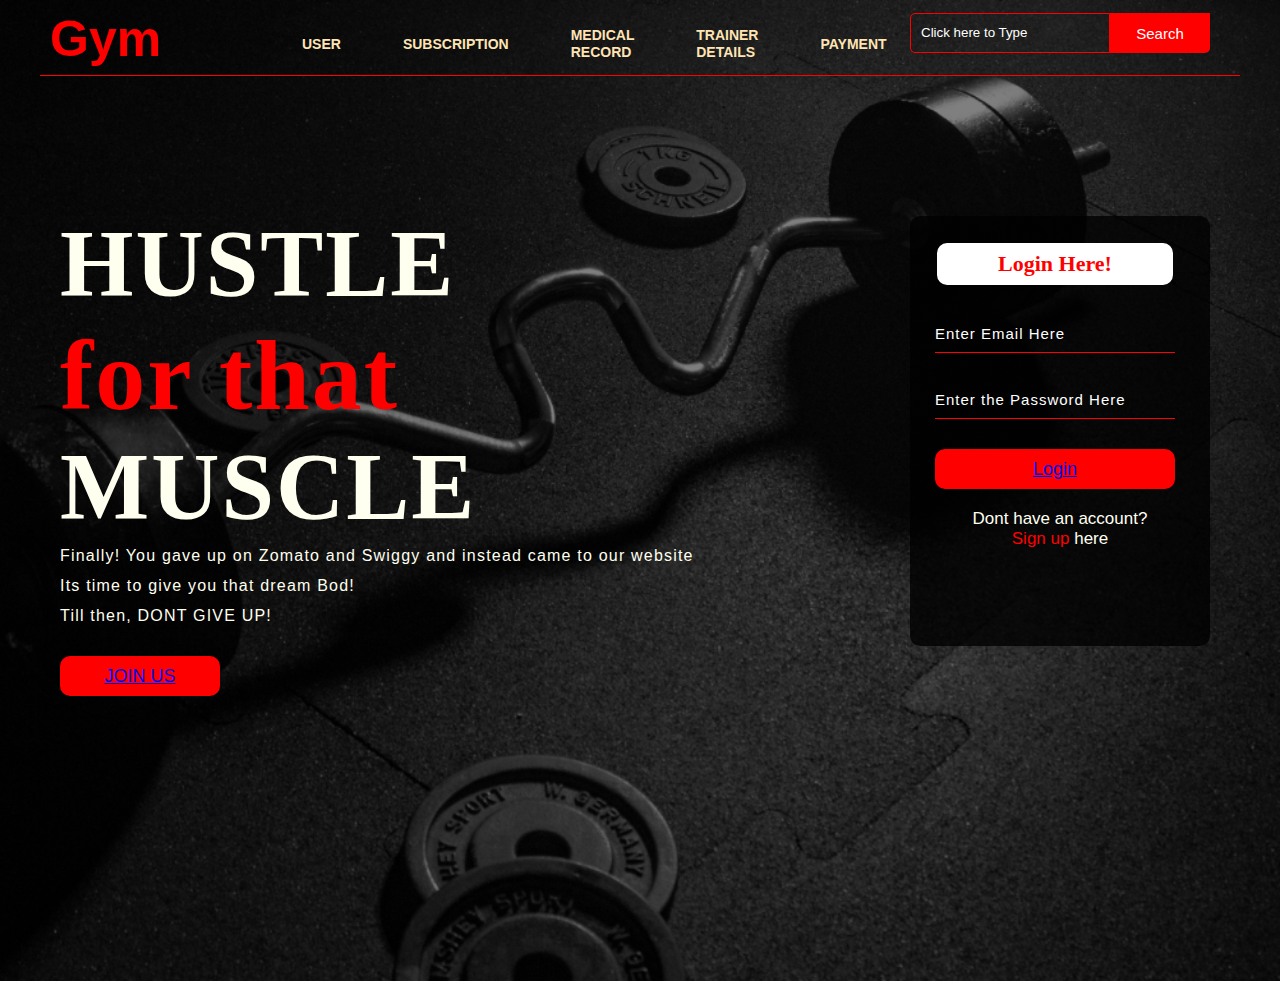
<file: public/Assets/index.html>
<!DOCTYPE html>
<html lang="en">
<head>
    <title>Gym Management</title>
    <link rel="stylesheet" href="style.css">
</head>
<body>
    <div class="main">
        <div class="navbar">
            <div class="icon">
                <h2 class="logo"> Gym </h2>
            </div>
            <div class="menu">
                <ul>
                    <li><a href="#">USER</a></li>
                    <li><a href="#">SUBSCRIPTION</a></li>
                    <li><a href="#">MEDICAL RECORD</a></li>
                    <li><a href="#">TRAINER DETAILS</a></li>
                    <li><a href="#">PAYMENT</a></li>
                </ul>
            </div>

            <div class="search">
                <input class="srch" type="Search" name="" placeholder="Click here to Type">
                <a href="#"> <button class="btn">Search</button></a>
            </div>
        </div>
        <div class="content">
           <h1>HUSTLE<br><span>for that</span><br>MUSCLE</h1> 
           <p class="par">Finally! You gave up on Zomato and Swiggy and instead came to our website<br> Its time to give you that dream Bod!<br> Till then, DONT GIVE UP!</p>
           <button class="cn"><a href="#">JOIN US</a></button>

           <div class="form">
               <h2>Login Here!</h2>
               <input type="email" name="email" placeholder="Enter Email Here">
               <input type="password" name="" placeholder="Enter the Password Here">
               <button class="btnn"><a href="#">Login</a></button>

               <p class="link">Dont have an account?<br>
               <a href="#">Sign up </a> here</a></p>
               

           </div>
                    
           </div>
        </div>
    </div>
    </body>
</html>
</file>
<file: public/Assets/style.css>
*{
    margin: 0;
    padding: 0;
}

.main{
    width:100%;
    background: linear-gradient(to top, rgba(0,0,0,0.5) 50%,rgba(0,0,0,0.5) 50% ),url(2.png);
    background-position: center;
    background-size: cover;
    height: 109vh;
}

.navbar{
    width: 1200px;
    height: 75px;
    margin: auto;
    border-bottom: 1px solid red;
    border-top: none;
    border-right: none;
    border-left: none;
}


.icon{
    width:200px;
    float: left;
    height: 70px;
}

.logo{
    color: red;
    font-size: 50px;
    font-family:Arial;
    padding-left: 10px;
    float: left;
    padding-top: 10px;

}

.menu{
    width: 400px;
    float: left;
    height: 70px;
}

ul{
    float: left;
    display: flex;
    justify-content: center;
    align-items: center;
}

ul li{
    list-style: none;
    margin-left: 62px;
    margin-top: 27px;
    font-size: 14px;
}

ul li a{
    text-decoration: tomato;
    color: moccasin;
    font-family: Arial, Helvetica, sans-serif;
    font-weight: bold;
    transition: 0.5s ease-in-out;
}

ul li a:hover{
    color: red;
}

.search{
    width: 330px;
    float: left;
    margin-left:270px;
}

.srch{
    font-family: 'Times New Roman', Times, serif;
    width:200px;
    height: 40px;
    background: transparent;
    border: 1px solid red;
    margin-top: 13px;
    color: whitesmoke;
    float: left;
    padding: 10px;
    border-bottom-left-radius: 5px;
    border-top-left-radius: 5px;
    
}
.btn{
    width: 100px;
    height: 40px;
    background: red;
    border: 2px solid red;
    margin-top: 13px;
    color: white;
    font-size: 15px;
    border-bottom-right-radius: 5px;
    border-bottom-right-radius: 5px;
}

.btn:focus{
    outline: none;
}

.srch:focus{
    outline: none;
}

.content{
    width:1200px;
    height: auto;
    margin: auto;
    color: ivory;
    position: relative;
    padding-top: 125px;
}

.content .par{
    padding-left: 20px;
    padding-bottom: 25px;
    font-family: Arial, Helvetica, sans-serif;
    
    letter-spacing: 1.2px;
    line-height: 30px;
}

.content h1{
    font-family: 'Times New Roman', Times, serif;
    font-size: 50px;
    padding-left: 20px;
    margin-top: 9px;
    letter-spacing: 2px;
    font-size: 25mm;
}

.content .cn{
    width: 160px;
    height: 40px;
    background: red;
    border: black;
    margin-bottom: 10px;
    margin-left: 20px;
    border-radius: 10px;
    font-size: 18px;
    cursor: pointer;
}

.content.cn a{
    text-decoration: white;
    color: black;
    transition: 0.3s ease;
}

.cn:hover{
    background-color: white;
}

.content span{
    color: red;
    font-size: 100px;
}

.form{
    width: 250px;
    height: 380px;
    background: linear-gradient(to top, rgba(0,0,0,0.8) 50%,rgba(0,0,0,0.8) 50%);
    position: absolute;
    top: -20px;
    left: 870px;
    border-radius: 10px;
    padding:25px;
    margin-top: 160px;
}

.form h2{
    width: 220px;
    font-family: 'Times New Roman', Times, serif;
    text-align: center;
    color: red;
    font-size: 22px;
    background-color: white;
    border-radius: 10px;
    margin: 2px;
    padding: 8px;
    cursor:none;
}

.form input{
    width: 240px;
    height: 35px;
    background: transparent;
    border-bottom: 1px solid red;
    border-top: none;
    border-right: none;
    border-left: none;
    color: white;
    font-size: 15px;
    letter-spacing: 1px;
    margin-top: 30px;
    font-family: 'Times New Roman', Times, serif;

}

.form input:focus{
    outline: none;
}

::placeholder{
    color: white;
    font-family: Arial, Helvetica, sans-serif;
}

.btnn{
    width: 240px;
    height: 40px;
    background: red;
    border:none;
    margin-top: 30px;
    font-size: 18px;
    border-radius: 10px;
    cursor: pointer;
    color: red;
    transition: 0.4s ease;
}

.btnn:hover{
    background: white;
    color: red;

}

.btnn s{
    text-decoration: none;
    color: black;
    font-weight: bold;
}

.form .link{
    font-family: Arial, Helvetica, sans-serif;
    font-size: 17px;
    padding-top: 20px;
    text-align: center;
}

.form .link a{
    text-decoration: none;
    color: red;
}
</file>
